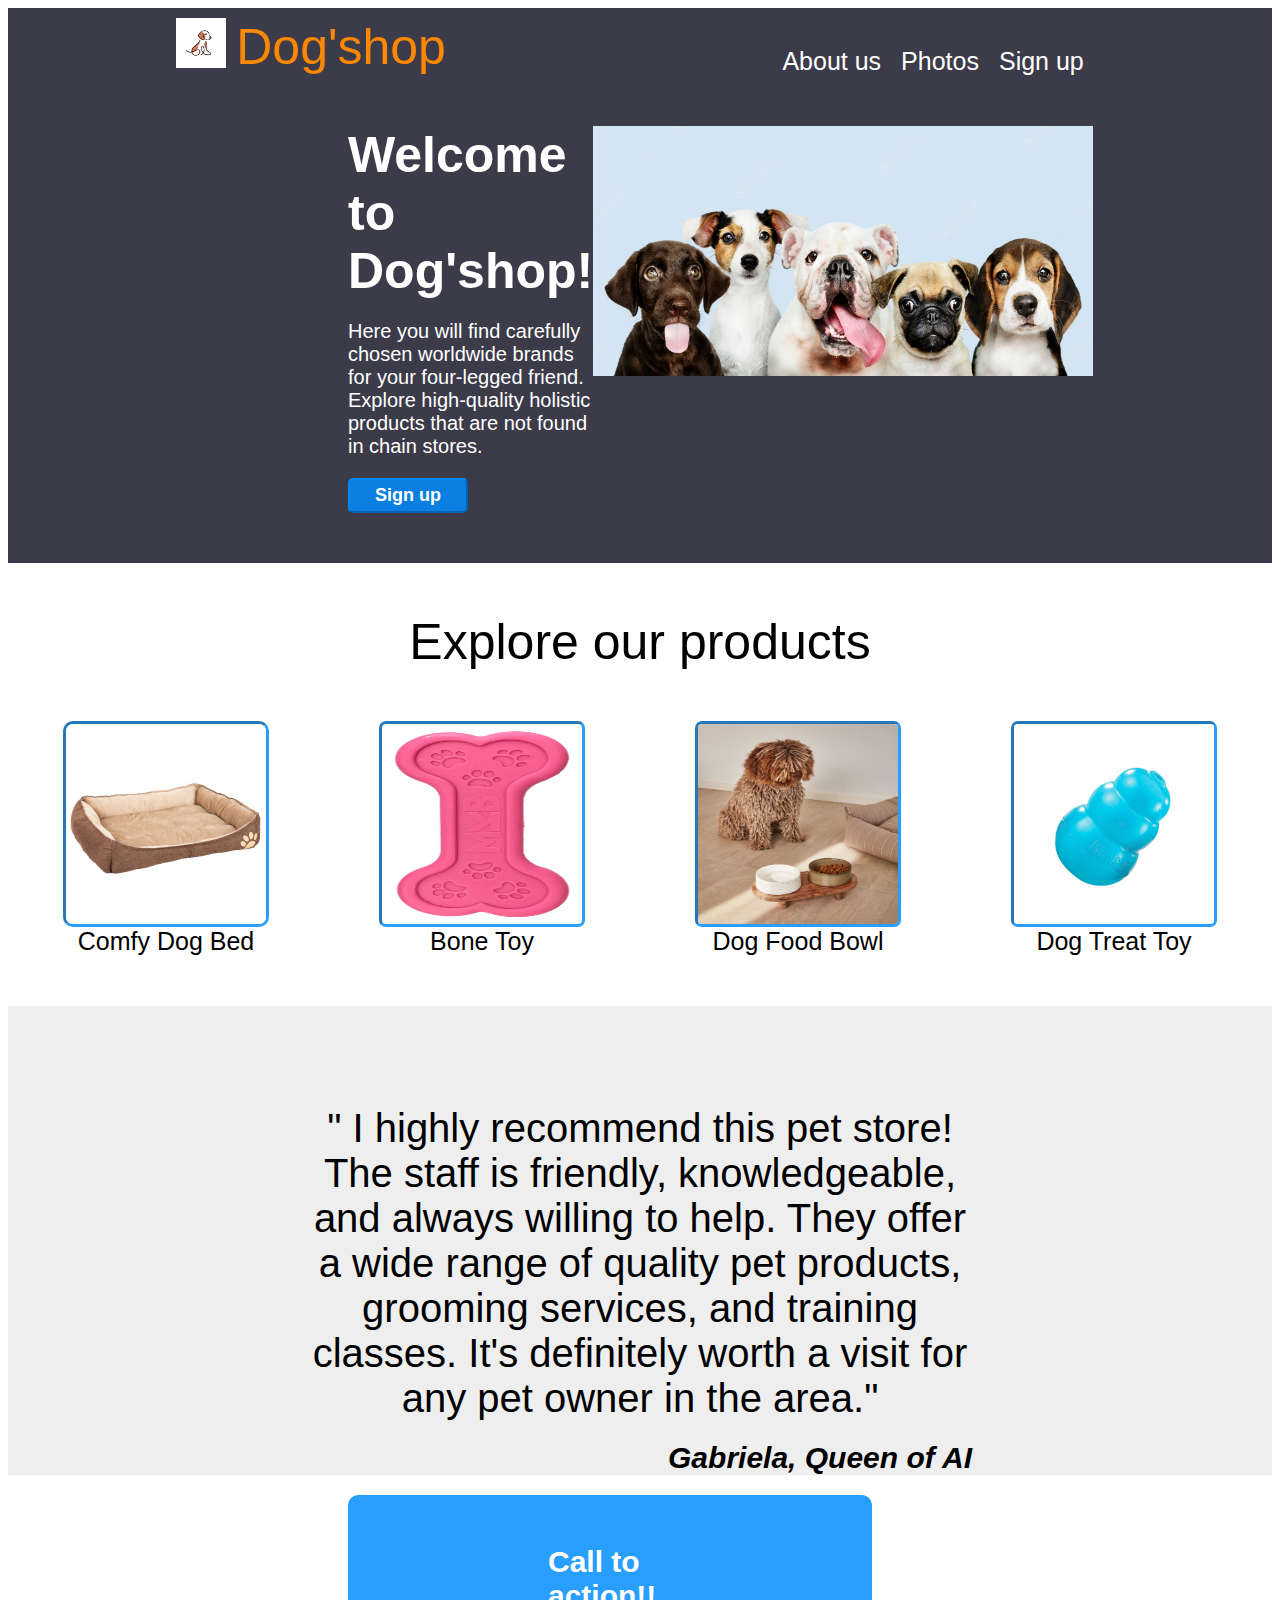
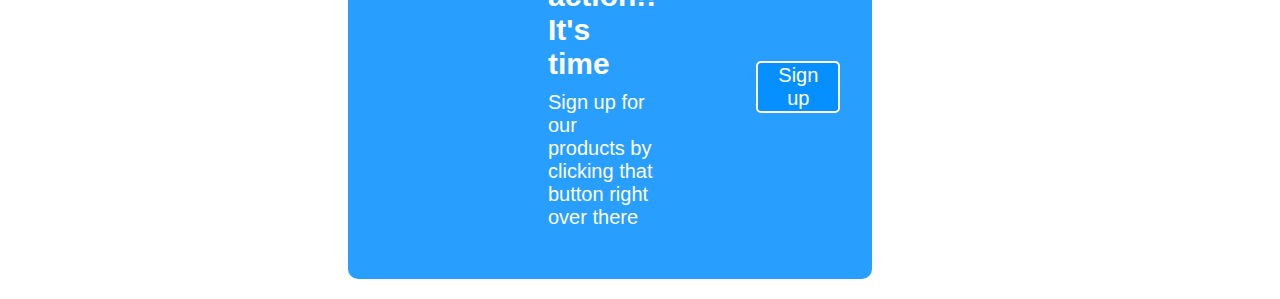
<file: index.html>
<!DOCTYPE html>

<html lang="en">

<head>
    <title> Landing Page </title>
    <link rel="stylesheet" href="style.css">
</head>

<body>
    <header class="header">
        <div class="logo_and_name">
            <img class="logo_image" src="LandingImages/360_F_277806809_9RDs2geUJlBKVX42LHHhKJzOjFdWO38N.jpg"
                alt="Logo Image">
            <div class="shop_name"> Dog'shop </div>
        </div>
        <nav class="navigation_menu">
            <div>About us</div>
            <div>Photos</div>
            <div>Sign up </div>
        </nav>
    </header>

    <section class="container">
        <div class="left_container">
            <div class="container_title"> Welcome to Dog'shop! </div>
            <div class="container_text"> Here you will find carefully chosen worldwide brands for your four-legged
                friend. Explore high-quality holistic products that are not found in chain stores. </div>
            <div class="container_button">
                <button class=" button"> Sign up</button>
            </div>
        </div>
        <div class="right_container">
            <img class="dog_image" src="LandingImages/group-portrait-adorable-puppies_53876-64778.avif">
        </div>
    </section>

    <section>
        <div class="objects_title"> Explore our products</div>
        <div class="objects_structures">
            <div class="dog_bed"><img class="bed_img" src="LandingImages/dogbed.jpg"> Comfy Dog Bed </div>
            <div class="bone_toy"><img class="bone_img" src="LandingImages/bone toy.webp"> Bone Toy </div>
            <div class="food_bowl"> <img class="bowl_img" src="LandingImages/food.avif"> Dog Food Bowl</div>
            <div class=" treat_food"> <img class="treat_img" src="LandingImages/portaguloseimas.webp"> Dog Treat Toy
            </div>
        </div>
    </section>

    <section>
        <div class="opinion">" I highly recommend this pet store! The staff is friendly, knowledgeable, and always willing
            to help. They offer a wide range of quality pet products, grooming services, and training classes. It's
            definitely worth a visit for any pet owner in the area." </div>
        <div class="opinion_author"> Gabriela, Queen of AI </div>
    </section>

    <section>
        <div class="page_end">
            <div class="call_us">
                <div class="call_sentence">Call to action!! It's time </div>
                <div class="signup_sentence">Sign up for our products by clicking that button right over there </div>
            </div>
            <div class="flex_button">
                <button class="signup_button"> Sign up</button>
            </div>

        </div>

    </section>
</body>

</html>
</file>
<file: style.css>
.header {
    display: flex;
    background-color: rgb(59, 59, 73);
    justify-content: space-around;
    align-items: end;
  }

  .logo_and_name {
    display: flex;
    margin-top: 10px; 
  }

.logo_image {
    display: flex;
    height: 50px;
    width: 50px;
    margin-right: 10px;
}

.shop_name{
    display: flex;
    font-size: 50px;
    font-family: Roboto, arial;
    color:#ff8800fb;
}

.navigation_menu {
    display: flex;
    color:white;
    font-family: Roboto, Arial;
    font-size: 25px;
    justify-content: space-between;
}

.navigation_menu div {
    margin-right: 20px;
}

.container {
    display: flex;
    background-color: rgb(59, 59, 73);
    font-family: Roboto, Arial;
    color: white;
    align-items: top;
    justify-content: space-between;
}

.left_container{
    flex-direction: column;
    margin-left: 340px;
    margin-top: 50px;
}

.container_title {
    display: flex;
    font-size: 50px;
    font-weight: bold;
    margin-bottom: 20px;
}

.container_text {
    display: flex;
    font-size: 20px;
    margin-bottom: 20px;
}

.container_button{
    display: flex;
    margin-top: 20px;
    margin-bottom: 50px;
}

.button {
    display: flex;
    background-color: #008cffd7;
    color: white;
    font-size: large;
    font-weight: bolder;
    border-radius: 5px;
    border-color: #008cffd7;
    padding-left: 25px;
    padding-right: 25px;
    padding-top: 5px;
    padding-bottom: 5px;
}

.righ_container{
    display: flex;
}

.dog_image {
    display: flex;
    height: 250px;
    width: 500px;
    margin-right: 340px;
    margin-top: 50px;
    margin-bottom: 50px;
}

.objects_title {
    display: flex;
    font-family: Roboto, arial;
    font-size: 50px;
    font-weight: 500;
    justify-content: center;
    text-align: center;
    margin-top: 50px;
}

.objects_structures {
    display: flex;    
    justify-content: space-around;
    align-items: center;
    margin-top: 50px;
    margin-bottom: 50px;
    font-family: Roboto, Arial;
    font-size: 25px;
}

.dog_bed {
    display: flex;
    flex-direction: column;
    text-align: center;
}

.bed_img {
    height: 200px;
    width: 200px;
    border-color: #008cffd7;
    border-style:inset;
    border-radius: 10px;
}

.bone_toy {
    display: flex;
    flex-direction: column;
    text-align: center;
}

.bone_img {
    height: 200px;
    width: 200px;
    border-color: #008cffd7;
    border-style:inset;
    border-radius: 7px;
}

.food_bowl {
    display: flex;
    flex-direction: column;
    text-align: center;
}

.bowl_img {
    height: 200px;
    width: 200px;
    border-color: #008cffd7;
    border-style:inset;
    border-radius: 7px;
}

.treat_food {
    display: flex;
    flex-direction: column;
    text-align: center;
}

.treat_img{
    height: 200px;
    width: 200px;
    border-color: #008cffd7;
    border-style:inset;
    border-radius: 7px;
}

.opinion {
    display: flex;
    text-justify: center;
    text-align: center;
    background-color:  #eeeeeef9;
    font-size: 40px;
    font-weight:normal;
    font-family:Roboto, Arial;
    padding-top: 100px;
    padding-left: 300px ;
    padding-bottom: 20px;
    padding-right: 300px;
}

.opinion_author {
    display: flex;
    justify-content: end;
    padding-right: 300px;
    background-color: #eeeeeef9;
    font-family:Roboto, Arial;
    font-size: 30px;
    font-weight:bold;
    font-style: italic;
}

.page_end {
    display: flex;
    background-color:#008cffd7; 
    margin-left: 340px;  
    margin-top: 20px;
    margin-right: 400px;
    margin-bottom: 20px;
    border-radius: 10px;
}

.call_us {
    display: flex;
    flex-direction: column;
    font-family: Robto, Arial ;
    color: white;
}

.call_sentence{
    font-weight: bold;
    font-size: 30px;
    margin-left: 200px ;
    margin-top: 50px ;
}

.signup_sentence{
    font-size: 20px;
    margin-left:200px ;
    margin-top: 10px;
    margin-bottom:50px ;
}

.flex_button {
    display: flex;
    align-items: center;
}

.signup_button {
    background-color:#008cffd7; 
    border-color: white;
    border-radius:5px;
    color:white;
    font-size: 20px;
    padding-left: 20px;
    padding-right: 20px;
    border-style:solid;
    margin-left: 100px;
    margin-right: 150px;
    }
</file>
